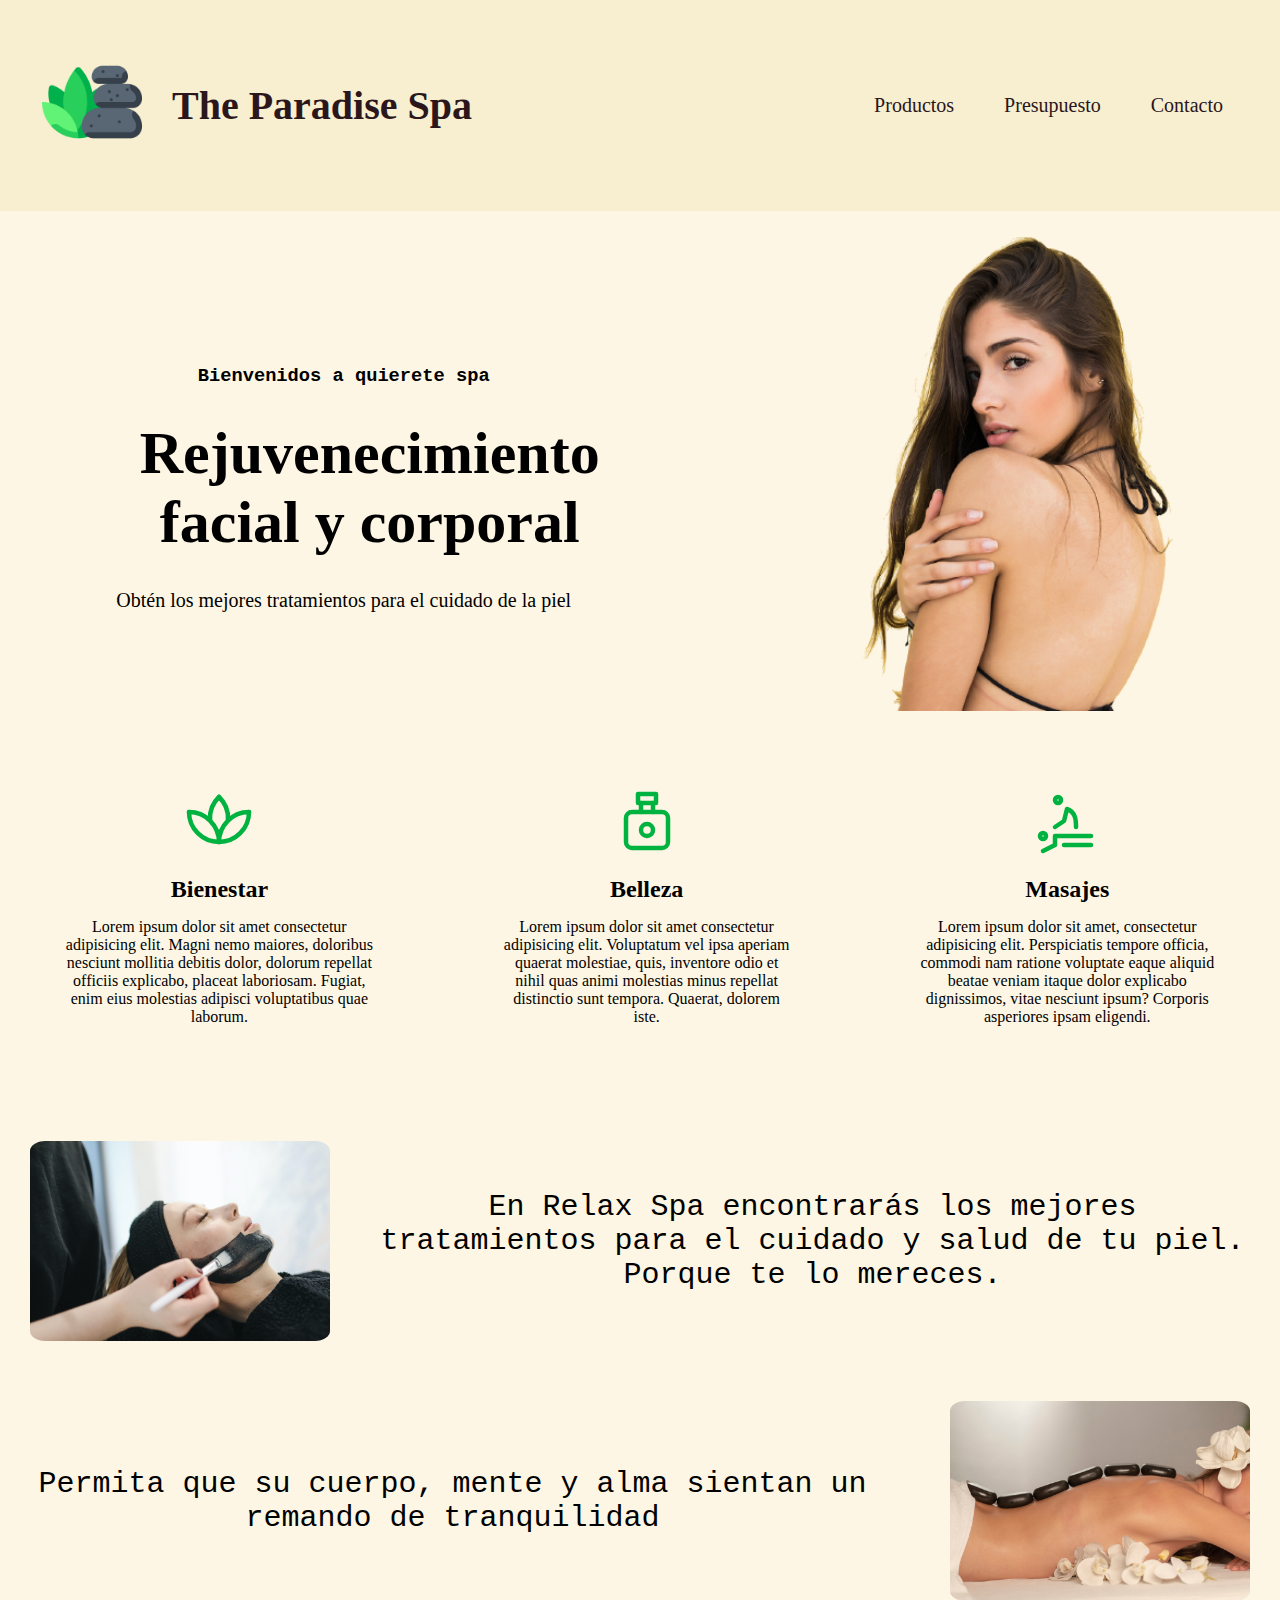
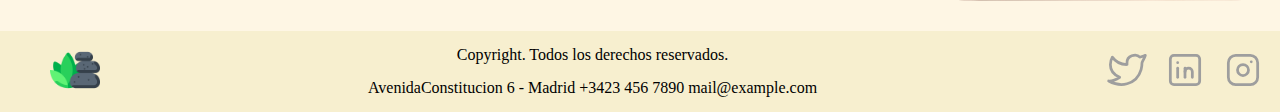
<file: index.html>
<!DOCTYPE html>
<html lang="en">

<head>
    <meta charset="UTF-8">
    <meta http-equiv="X-UA-Compatible" content="IE=edge">
    <meta name="viewport" content="width=device-width, initial-scale=1.0">

    <title>The Paradise Spa</title>

    <link rel="stylesheet" href="styles/main.css">
</head>

<body>

    <header class="header">
        <div class="logo">
            <a href="./index.html"><img class="logo-header" src="./images/spa.png" alt="logo-header">
                <p class="logo-name">The Paradise Spa</p>
            </a>

        </div>
        <nav>
            <ul class="nav">
                <li> <a href="pages/productos.html">Productos</a></li>
                <li><a href="pages/presupuesto.html">Presupuesto</a></li>
                <li><a href="pages/contacto.html">Contacto</a></li>
            </ul>
        </nav>
    </header>

    <main class="principal-container">
        <section class="top-container">
            <div>
                <h3>Bienvenidos a quierete spa</h3>
                <h1>Rejuvenecimiento facial y corporal</h1>
                <p>Obtén los mejores tratamientos para el cuidado de la piel</p>
            </div>
            <div>
                <img class="imagen-cabecera" src="./images/imagen-cabecera.png" alt="imagen-cabecera">
            </div>
        </section>
        <div class="medium-container">



            <section class="services-sections">
                <div>
                    <svg xmlns="http://www.w3.org/2000/svg" class="icon icon-tabler icon-tabler-plant-2" width="72"
                        height="72" viewBox="0 0 24 24" stroke-width="1.5" stroke="#00b341" fill="none"
                        stroke-linecap="round" stroke-linejoin="round">
                        <path stroke="none" d="M0 0h24v24H0z" fill="none" />
                        <path d="M2 9a10 10 0 1 0 20 0" />
                        <path d="M12 19a10 10 0 0 1 10 -10" />
                        <path d="M2 9a10 10 0 0 1 10 10" />
                        <path d="M12 4a9.7 9.7 0 0 1 2.99 7.5" />
                        <path d="M9.01 11.5a9.7 9.7 0 0 1 2.99 -7.5" />
                    </svg>
                </div>
                <h2>Bienestar</h2>
                <p>Lorem ipsum dolor sit amet consectetur adipisicing elit. Magni nemo maiores, doloribus nesciunt
                    mollitia debitis dolor, dolorum repellat officiis explicabo, placeat laboriosam. Fugiat, enim eius
                    molestias adipisci voluptatibus quae laborum.</p>
            </section>

            <section class="services-sections">
                <div>
                    <svg xmlns="http://www.w3.org/2000/svg" class="icon icon-tabler icon-tabler-perfume" width="72"
                        height="72" viewBox="0 0 24 24" stroke-width="1.5" stroke="#00b341" fill="none"
                        stroke-linecap="round" stroke-linejoin="round">
                        <path stroke="none" d="M0 0h24v24H0z" fill="none" />
                        <path d="M10 6v3" />
                        <path d="M14 6v3" />
                        <path d="M5 9m0 2a2 2 0 0 1 2 -2h10a2 2 0 0 1 2 2v8a2 2 0 0 1 -2 2h-10a2 2 0 0 1 -2 -2z" />
                        <path d="M12 15m-2 0a2 2 0 1 0 4 0a2 2 0 1 0 -4 0" />
                        <path d="M9 3h6v3h-6z" />
                    </svg>


                </div>
                <h2>Belleza</h2>
                <p>Lorem ipsum dolor sit amet consectetur adipisicing elit. Voluptatum vel ipsa aperiam quaerat
                    molestiae, quis, inventore odio et nihil quas animi molestias minus repellat distinctio sunt
                    tempora. Quaerat, dolorem iste.</p>
            </section>
            <section class="services-sections ">
                <div>
                    <svg xmlns="http://www.w3.org/2000/svg" class="icon icon-tabler icon-tabler-massage" width="72"
                        height="72" viewBox="0 0 24 24" stroke-width="1.5" stroke="#00b341" fill="none"
                        stroke-linecap="round" stroke-linejoin="round">
                        <path stroke="none" d="M0 0h24v24H0z" fill="none" />
                        <path d="M4 17m-1 0a1 1 0 1 0 2 0a1 1 0 1 0 -2 0" />
                        <path d="M9 5m-1 0a1 1 0 1 0 2 0a1 1 0 1 0 -2 0" />
                        <path d="M4 22l4 -2v-3h12" />
                        <path d="M11 20h9" />
                        <path d="M8 14l3 -2l1 -4c3 1 3 4 3 6" />
                    </svg>
                </div>
                <h2>Masajes</h2>
                <p>Lorem ipsum dolor sit amet, consectetur adipisicing elit. Perspiciatis tempore officia, commodi
                    nam ratione voluptate eaque aliquid beatae veniam itaque dolor explicabo dignissimos, vitae
                    nesciunt ipsum? Corporis asperiores ipsam eligendi.</p>
            </section>
        </div>
        <aside>
            <div class="bottom-section">
                <img class="bottom-section_section" src="./images/tratamiento.jpg" alt="">
                <p>En Relax Spa encontrarás los mejores tratamientos para el cuidado y salud de tu piel. Porque te lo
                    mereces.</p>

            </div>
            <div class="bottom-section2">
                <img class="bottom-section_section" src="./images/massage-g1adf7adac_1920.jpg" alt="">
                <p>Permita que su cuerpo, mente y alma sientan un remando de tranquilidad</p>
            </div>

        </aside>




    </main>
    <footer class="footer">

        <a href="index.html"><img class=" footer-logo" src="./images/spa.png" alt="logo-header">
        </a>
        <div class="footer-text">
            <p>Copyright. Todos los derechos reservados.</p>
            <p>AvenidaConstitucion 6 - Madrid
                +3423 456 7890
                mail@example.com</p>
        </div>

        <div class="footer-redes">
            <a href="https://twitter.com/Larango07" target="_blank"><svg xmlns="http://www.w3.org/2000/svg"
                    class="icon icon-tabler icon-tabler-brand-twitter" width="44" height="44" viewBox="0 0 24 24"
                    stroke-width="1.5" stroke="#9e9e9e" fill="none" stroke-linecap="round" stroke-linejoin="round">
                    <path stroke="none" d="M0 0h24v24H0z" fill="none" />
                    <path
                        d="M22 4.01c-1 .49 -1.98 .689 -3 .99c-1.121 -1.265 -2.783 -1.335 -4.38 -.737s-2.643 2.06 -2.62 3.737v1c-3.245 .083 -6.135 -1.395 -8 -4c0 0 -4.182 7.433 4 11c-1.872 1.247 -3.739 2.088 -6 2c3.308 1.803 6.913 2.423 10.034 1.517c3.58 -1.04 6.522 -3.723 7.651 -7.742a13.84 13.84 0 0 0 .497 -3.753c0 -.249 1.51 -2.772 1.818 -4.013z" />
                </svg></a>
            <a href="https://www.linkedin.com/in/tatianaarango/" target="_blank"><svg xmlns="http://www.w3.org/2000/svg"
                    class="icon icon-tabler icon-tabler-brand-linkedin" width="44" height="44" viewBox="0 0 24 24"
                    stroke-width="1.5" stroke="#9e9e9e" fill="none" stroke-linecap="round" stroke-linejoin="round">
                    <path stroke="none" d="M0 0h24v24H0z" fill="none" />
                    <path d="M4 4m0 2a2 2 0 0 1 2 -2h12a2 2 0 0 1 2 2v12a2 2 0 0 1 -2 2h-12a2 2 0 0 1 -2 -2z" />
                    <path d="M8 11l0 5" />
                    <path d="M8 8l0 .01" />
                    <path d="M12 16l0 -5" />
                    <path d="M16 16v-3a2 2 0 0 0 -4 0" />
                </svg></a>
            <a href="https://www.instagram.com/ltatianarangoc/" target="_blank"><svg xmlns="http://www.w3.org/2000/svg"
                    class="icon icon-tabler icon-tabler-brand-instagram" width="44" height="44" viewBox="0 0 24 24"
                    stroke-width="1.5" stroke="#9e9e9e" fill="none" stroke-linecap="round" stroke-linejoin="round">
                    <path stroke="none" d="M0 0h24v24H0z" fill="none" />
                    <path d="M4 4m0 4a4 4 0 0 1 4 -4h8a4 4 0 0 1 4 4v8a4 4 0 0 1 -4 4h-8a4 4 0 0 1 -4 -4z" />
                    <path d="M12 12m-3 0a3 3 0 1 0 6 0a3 3 0 1 0 -6 0" />
                    <path d="M16.5 7.5l0 .01" />
                </svg></a>
            <a href=""></a>
        </div>

    </footer>
</body>

</html>
</file>
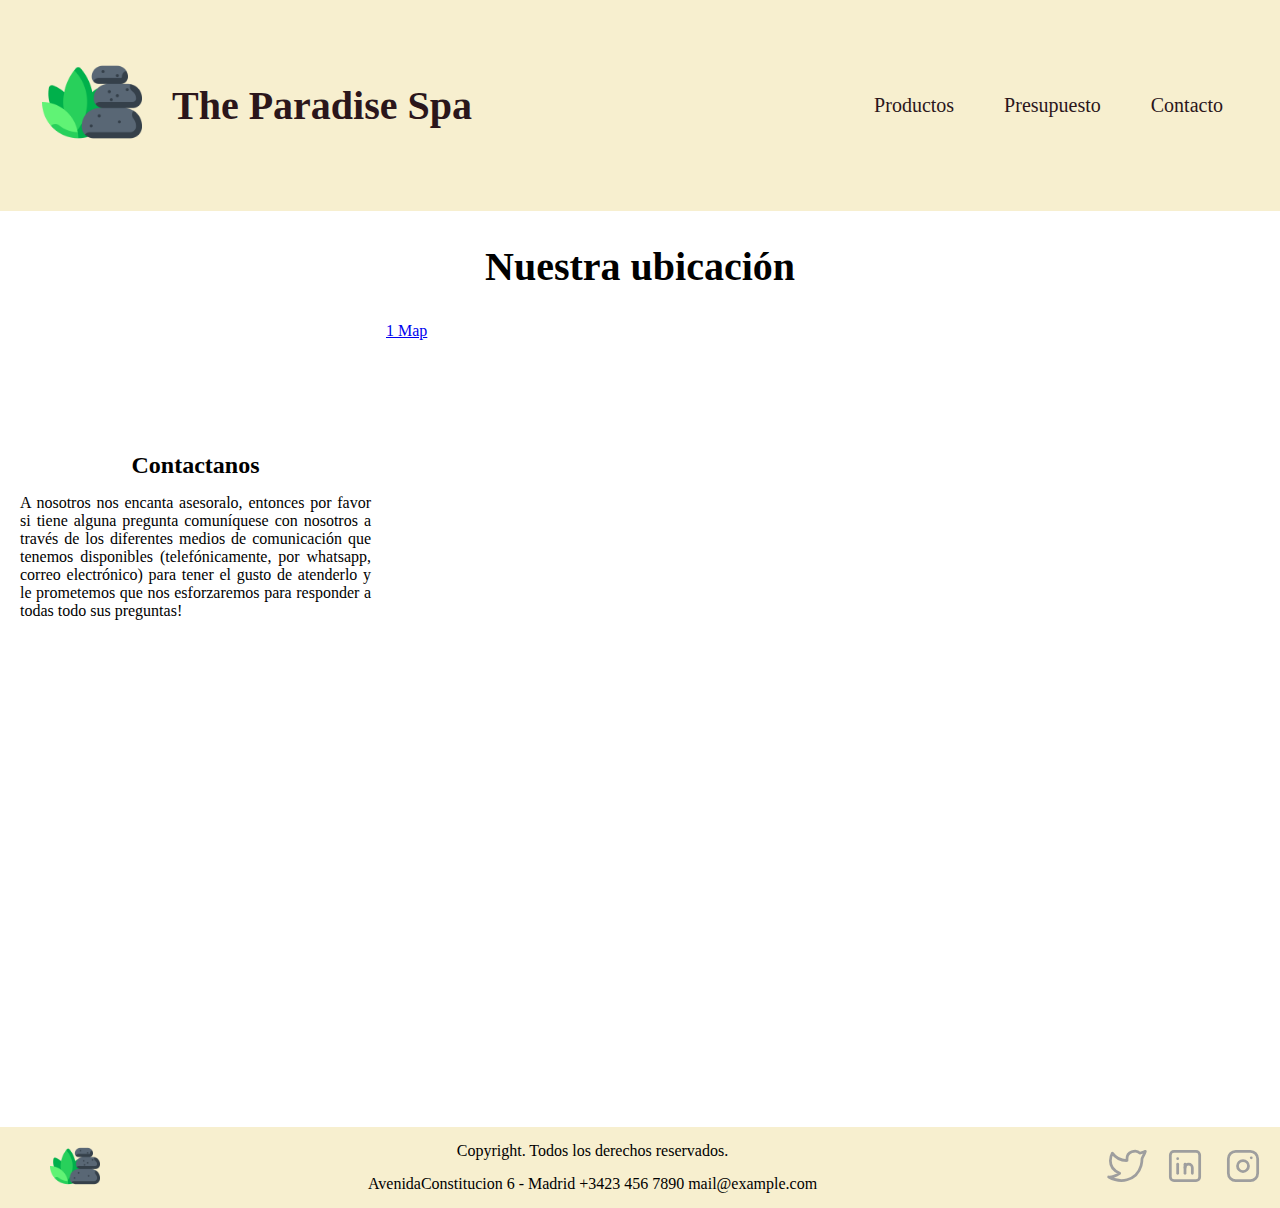
<file: pages/contacto.html>
<!DOCTYPE html>
<html lang="en">

<head>
    <meta charset="UTF-8">
    <meta http-equiv="X-UA-Compatible" content="IE=edge">
    <meta name="viewport" content="width=device-width, initial-scale=1.0">
    <title>The Paradise Spa</title>
    <link rel="stylesheet" href="../styles/main.css">
</head>

<body>
    <header class="header">
        <div class="logo">
            <a href="../index.html"><img class="logo-header" src="../images/spa.png" alt="logo-header">
                <p class="logo-name">The Paradise Spa</p>
            </a>

        </div>
        <nav>
            <ul class="nav">
                <li> <a href="../pages/productos.html">Productos</a></li>
                <li><a href="../pages/presupuesto.html">Presupuesto</a></li>
                <li><a href="../pages/contacto.html">Contacto</a></li>
            </ul>
        </nav>
    </header>
    <main>
        <h1 class="h1-title">Nuestra ubicación</h1>
        <div class="container-map">
            <div class="container-info">
                <h2>Contactanos</h2>
                <p>A nosotros nos encanta asesoralo, entonces por favor si tiene alguna pregunta comuníquese con
                    nosotros a
                    través de los
                    diferentes medios de comunicación que tenemos disponibles (telefónicamente, por whatsapp, correo
                    electrónico) para tener
                    el gusto de atenderlo y le prometemos que nos esforzaremos para responder a todas todo sus
                    preguntas! </p>
            </div>
            <div class="map" id="wrapper-9cd199b9cc5410cd3b1ad21cab2e54d3">
                <div id="map-9cd199b9cc5410cd3b1ad21cab2e54d3"></div>
                <script>(function () {
                        var setting = { "height": 557, "width": 803, "zoom": 17, "queryString": "Avenida Descubrimientos, Torrejón de Ardoz, España", "place_id": "EjRBdmVuaWRhIERlc2N1YnJpbWllbnRvcywgVG9ycmVqw7NuIGRlIEFyZG96LCBFc3Bhw7FhIi4qLAoUChIJ-YCZwEs2Qg0RWK6tJstJLtwSFAoSCbdmXpcbN0INEY6tEPU-UBdJ", "satellite": false, "centerCoord": [40.46513631354637, -3.4516709999999895], "cid": "0xdc2e49cb26adae58", "lang": "es", "cityUrl": "/spain/madrid", "cityAnchorText": "Mapa de Madrid, Comunidad de Madrid, España", "id": "map-9cd199b9cc5410cd3b1ad21cab2e54d3", "embed_id": "931158" };
                        var d = document;
                        var s = d.createElement('script');
                        s.src = 'https://1map.com/js/script-for-user.js?embed_id=931158';
                        s.async = true;
                        s.onload = function (e) {
                            window.OneMap.initMap(setting)
                        };
                        var to = d.getElementsByTagName('script')[0];
                        to.parentNode.insertBefore(s, to);
                    })();</script><a href="https://1map.com/es/map-embed">1 Map</a>
            </div>
        </div>



    </main>
    <footer class="footer">

        <a href="index.html"><img class=" footer-logo" src="../images/spa.png" alt="logo-header">
        </a>
        <div class="footer-text">
            <p>Copyright. Todos los derechos reservados.</p>
            <p>AvenidaConstitucion 6 - Madrid
                +3423 456 7890
                mail@example.com</p>
        </div>

        <div class="footer-redes">
            <a href="https://twitter.com/Larango07" target="_blank"><svg xmlns="http://www.w3.org/2000/svg"
                    class="icon icon-tabler icon-tabler-brand-twitter" width="44" height="44" viewBox="0 0 24 24"
                    stroke-width="1.5" stroke="#9e9e9e" fill="none" stroke-linecap="round" stroke-linejoin="round">
                    <path stroke="none" d="M0 0h24v24H0z" fill="none" />
                    <path
                        d="M22 4.01c-1 .49 -1.98 .689 -3 .99c-1.121 -1.265 -2.783 -1.335 -4.38 -.737s-2.643 2.06 -2.62 3.737v1c-3.245 .083 -6.135 -1.395 -8 -4c0 0 -4.182 7.433 4 11c-1.872 1.247 -3.739 2.088 -6 2c3.308 1.803 6.913 2.423 10.034 1.517c3.58 -1.04 6.522 -3.723 7.651 -7.742a13.84 13.84 0 0 0 .497 -3.753c0 -.249 1.51 -2.772 1.818 -4.013z" />
                </svg></a>
            <a href="https://www.linkedin.com/in/tatianaarango/" target="_blank"><svg xmlns="http://www.w3.org/2000/svg"
                    class="icon icon-tabler icon-tabler-brand-linkedin" width="44" height="44" viewBox="0 0 24 24"
                    stroke-width="1.5" stroke="#9e9e9e" fill="none" stroke-linecap="round" stroke-linejoin="round">
                    <path stroke="none" d="M0 0h24v24H0z" fill="none" />
                    <path d="M4 4m0 2a2 2 0 0 1 2 -2h12a2 2 0 0 1 2 2v12a2 2 0 0 1 -2 2h-12a2 2 0 0 1 -2 -2z" />
                    <path d="M8 11l0 5" />
                    <path d="M8 8l0 .01" />
                    <path d="M12 16l0 -5" />
                    <path d="M16 16v-3a2 2 0 0 0 -4 0" />
                </svg></a>
            <a href="https://www.instagram.com/ltatianarangoc/" target="_blank"><svg xmlns="http://www.w3.org/2000/svg"
                    class="icon icon-tabler icon-tabler-brand-instagram" width="44" height="44" viewBox="0 0 24 24"
                    stroke-width="1.5" stroke="#9e9e9e" fill="none" stroke-linecap="round" stroke-linejoin="round">
                    <path stroke="none" d="M0 0h24v24H0z" fill="none" />
                    <path d="M4 4m0 4a4 4 0 0 1 4 -4h8a4 4 0 0 1 4 4v8a4 4 0 0 1 -4 4h-8a4 4 0 0 1 -4 -4z" />
                    <path d="M12 12m-3 0a3 3 0 1 0 6 0a3 3 0 1 0 -6 0" />
                    <path d="M16.5 7.5l0 .01" />
                </svg></a>
            <a href=""></a>
        </div>

    </footer>
</body>

</html>
</file>
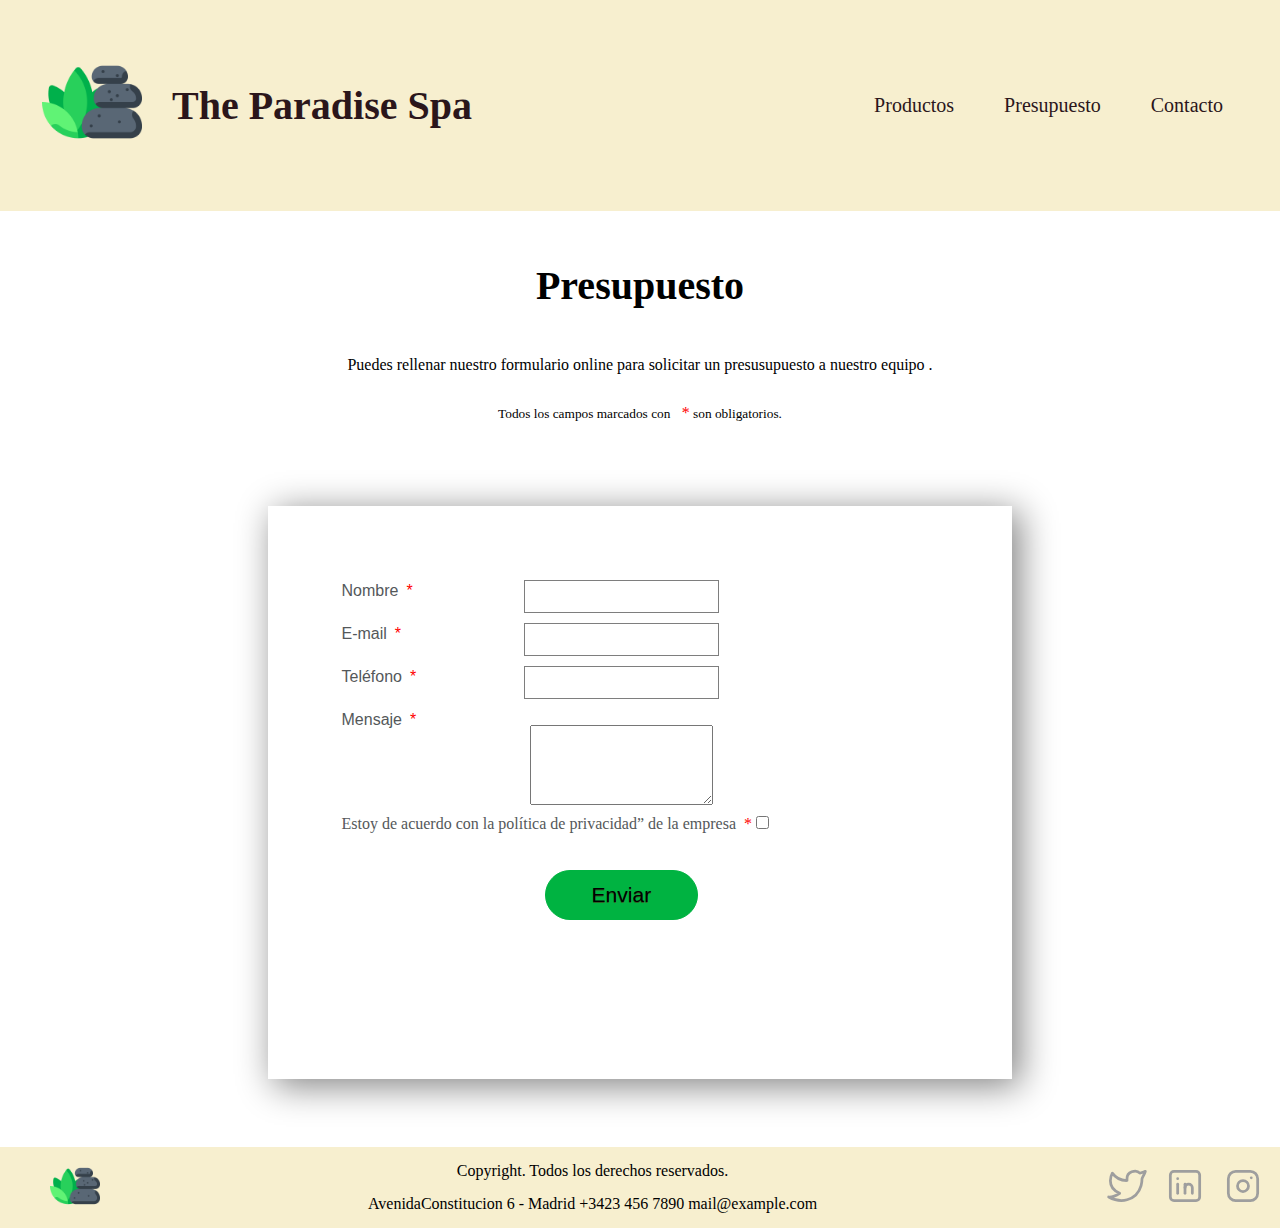
<file: pages/presupuesto.html>
<!DOCTYPE html>
<html lang="en">

<head>
    <meta charset="UTF-8">
    <meta http-equiv="X-UA-Compatible" content="IE=edge">
    <meta name="viewport" content="width=device-width, initial-scale=1.0">
    <title>The Paradise Spa</title>
    <link rel="stylesheet" href="../styles/main.css">
</head>

<body>
    <header class="header">
        <div class="logo">
            <a href="../index.html"><img class="logo-header" src="../images/spa.png" alt="logo-header">
                <p class="logo-name">The Paradise Spa</p>
            </a>

        </div>
        <nav>
            <ul class="nav">
                <li> <a href="../pages/productos.html">Productos</a></li>
                <li><a href="../pages/presupuesto.html">Presupuesto</a></li>
                <li><a href=" ../pages/contacto.html">Contacto</a></li>
            </ul>
        </nav>
    </header>


    <main>
        <div class="content-contact">
            <h1 class="h1-title">Presupuesto</h1>
            <p>Puedes rellenar nuestro formulario online para
                solicitar un presusupuesto a nuestro equipo .
            </p>
            <p><small class="req">Todos los campos marcados con <span class="ast">*</span> son obligatorios.</small></p>

            <form class="formulario">


                <div class="box-shadow">

                    <div class="formulario">
                        <div class="form name">
                            <label class="formulario-label" for="name">Nombre<span class="ast">*</span></label>
                            <input class="formulario-input" type="text" id="name" name="user_name" required>
                        </div>
                        <div class="form email">
                            <label class="formulario-label" for="mail">E-mail<span class="ast">*</span></label>
                            <input class="formulario-input" type="email" id="mail" name="user_mail" required>
                        </div>
                        <div class="form telefono">
                            <label class="formulario-label" for="number">Teléfono<span class="ast">*</span></label>
                            <input class="formulario-input" type="tel" id="number" name="user_number" required
                                pattern="[0-9]{3}-[0-9]{3}-[0-9]{4}">
                        </div>
                        <div class="form mensaje">
                            <label class="formulario-label  " for="msg">Mensaje<span class="ast">*</span></label>
                            <textarea class="texarea" id="msg" name="user_message"></textarea>
                        </div>
                        <div class="checkbox check">
                            <label class="formulario-label" for="privacy">Estoy de acuerdo con la política
                                de privacidad” de la empresa<span class="ast">*</span></label>
                            <input type="checkbox" id="privacy" name="privacy" value="privacy" required>

                        </div>
                        <div class="formulario-item"> <input class="btn" type="submit" value="Enviar"></li>
                        </div>
                        <p class="text"></p>
                        <p class="msgAlert"></p>
                        <p></p>
                    </div>
                </div>
            </form>

    </main>
    <footer class="footer">

        <a href="index.html"><img class=" footer-logo" src="../images/spa.png" alt="logo-header">
        </a>
        <div class="footer-text">
            <p>Copyright. Todos los derechos reservados.</p>
            <p>AvenidaConstitucion 6 - Madrid
                +3423 456 7890
                mail@example.com</p>
        </div>

        <div class="footer-redes">
            <a href="https://twitter.com/Larango07" target="_blank"><svg xmlns="http://www.w3.org/2000/svg"
                    class="icon icon-tabler icon-tabler-brand-twitter" width="44" height="44" viewBox="0 0 24 24"
                    stroke-width="1.5" stroke="#9e9e9e" fill="none" stroke-linecap="round" stroke-linejoin="round">
                    <path stroke="none" d="M0 0h24v24H0z" fill="none" />
                    <path
                        d="M22 4.01c-1 .49 -1.98 .689 -3 .99c-1.121 -1.265 -2.783 -1.335 -4.38 -.737s-2.643 2.06 -2.62 3.737v1c-3.245 .083 -6.135 -1.395 -8 -4c0 0 -4.182 7.433 4 11c-1.872 1.247 -3.739 2.088 -6 2c3.308 1.803 6.913 2.423 10.034 1.517c3.58 -1.04 6.522 -3.723 7.651 -7.742a13.84 13.84 0 0 0 .497 -3.753c0 -.249 1.51 -2.772 1.818 -4.013z" />
                </svg></a>
            <a href="https://www.linkedin.com/in/tatianaarango/" target="_blank"><svg xmlns="http://www.w3.org/2000/svg"
                    class="icon icon-tabler icon-tabler-brand-linkedin" width="44" height="44" viewBox="0 0 24 24"
                    stroke-width="1.5" stroke="#9e9e9e" fill="none" stroke-linecap="round" stroke-linejoin="round">
                    <path stroke="none" d="M0 0h24v24H0z" fill="none" />
                    <path d="M4 4m0 2a2 2 0 0 1 2 -2h12a2 2 0 0 1 2 2v12a2 2 0 0 1 -2 2h-12a2 2 0 0 1 -2 -2z" />
                    <path d="M8 11l0 5" />
                    <path d="M8 8l0 .01" />
                    <path d="M12 16l0 -5" />
                    <path d="M16 16v-3a2 2 0 0 0 -4 0" />
                </svg></a>
            <a href="https://www.instagram.com/ltatianarangoc/" target="_blank"><svg xmlns="http://www.w3.org/2000/svg"
                    class="icon icon-tabler icon-tabler-brand-instagram" width="44" height="44" viewBox="0 0 24 24"
                    stroke-width="1.5" stroke="#9e9e9e" fill="none" stroke-linecap="round" stroke-linejoin="round">
                    <path stroke="none" d="M0 0h24v24H0z" fill="none" />
                    <path d="M4 4m0 4a4 4 0 0 1 4 -4h8a4 4 0 0 1 4 4v8a4 4 0 0 1 -4 4h-8a4 4 0 0 1 -4 -4z" />
                    <path d="M12 12m-3 0a3 3 0 1 0 6 0a3 3 0 1 0 -6 0" />
                    <path d="M16.5 7.5l0 .01" />
                </svg></a>
            <a href=""></a>
        </div>
        <script src="/scripts/script.js"></script>
    </footer>
    <script src="../scripts/script.js"></script>
</body>

</html>
</file>
<file: styles/main.css>
* {
    box-sizing: border-box;
    margin: 0;
    padding: 0;
}

/* -------------------------------------------------header-----------------------------------------------*/

.header {
    display: flex;
    flex-direction: column;
    align-items: center;
    justify-content: space-between;
    background-color: #F7EFCF;
    padding: 2rem;

}

.nav li {
    list-style: none;

}

.nav li:active {
    padding: 5px;
    text-decoration: underline;
}

.nav {
    display: flex;
    flex-direction: column;

}

.logo a {
    display: flex;
    text-decoration: none;
}

.logo-header {
    width: 50px;
    height: 50px;
    margin-left: 10px;
    margin-top: 50px;
}



.logo-name {
    text-transform: capitalize;
    font-weight: 900;
    margin: 50px 30px;
    font-size: 40px;
    color: #2B161B;
}

.header nav a {
    margin: 0 25px;
    text-decoration: none;
    font-size: 20px;
    color: #2B161B;
}

.header nav a:hover {
    color: #00b341;
}

@media(min-width:768px) {

    .nav {

        flex-direction: row;

    }

    .logo-header {
        width: 100px;
        height: 100px;
        margin-top: 20px;
    }

}

@media(min-width: 1000px) {
    .header {
        flex-direction: row;
    }
}

/* Principal content*/

.principal-container {
    display: flex;
    flex-direction: column;
    background-color: #fef6e4;


}

/*---------------------------------------------------top-container--------------------------------------*/

.imagen-cabecera {
    height: 200px;

}

.top-container {
    display: flex;
    flex-direction: column;
    align-items: center;

}


.top-container h3 {
    font-family: 'Courier New', Courier, monospace;
    margin-top: 50px;
    text-align: center;
}

.top-container h1 {
    margin-top: 50px;
    font-size: 30px;
    text-align: center;
    margin: 2rem 3rem;

}



.top-container p {
    font-size: 20px;
    text-align: center;
    margin: 0rem 3rem;
}

@media(min-width:768px) {
    .top-container h1 {

        font-size: 50px;


    }

    .top-container {

        flex-direction: row;
    }

    .top-container h1 {

        margin-left: 20px;
        font-size: 60px;
    }

    .imagen-cabecera {
        height: 300px;

    }

}

@media(min-width: 1000px) {
    .top-container h1 {

        margin-left: 100px;

    }

    .imagen-cabecera {
        height: 500px;

    }
}

/*----------------------------------------------------Services-----------------------------------------*/

.medium-container {

    display: grid;
    grid-template-rows: auto auto auto;


}



.services-sections {
    padding: 5px;
    text-align: center;
    margin: 20px 0;

}

.services-sections h2,
p {
    margin: 15px;
}

@media(min-width: 768px) {
    .medium-container {
        grid-template-columns: auto auto;

    }


    .services-sections {
        padding: 50px;

    }
}

@media(min-width: 1000px) {
    .medium-container {
        grid-template-columns: auto auto auto;

    }


}

/*----------------------------------------------bottom-section-----------------------------*/

.bottom-section {
    display: flex;
    flex-direction: column;
    align-items: center;
}

.bottom-section2 {
    display: flex;
    flex-direction: column;
    align-items: center;
}



.bottom-section2 p {
    font-size: 30px;
    text-align: center;
    font-family: 'Courier New', Courier, monospace;
    margin-right: 30px;
}


.bottom-section p {

    font-size: 30px;
    text-align: center;
    font-family: 'Courier New', Courier, monospace;
    margin-right: 30px;
}

.bottom-section_section {
    height: 200px;
    width: 350px;
    margin: 30px;
    border-radius: 5%;

}

@media(min-width:768px) {
    .bottom-section {
        flex-direction: row;

    }

    .bottom-section2 {

        flex-direction: row-reverse;

    }
}

/*-----------------------------------------------footer--------------------------*/
.footer {

    display: flex;
    flex-direction: column;
    align-items: center;
    justify-content: space-between;
    background-color: #F7EFCF;
}

.footer-logo {
    width: 50px;
    height: 50px;
    margin: 10px 10px;
}

.footer-text {
    text-align: center;
    margin-left: 5px;
    margin-right: 20px;
}



.footer-redes a {
    margin: 5px;
}

@media(min-width: 600px) {


    .footer-logo {

        margin: 10px 50px;
    }



}

@media(min-width: 1000px) {
    .footer {
        flex-direction: row;
    }

    .footer-redes {
        margin-left: 50px;
    }
}

/*-----------------------------------------productos-------------------------------------*/
.h1-title {
    text-align: center;
    margin: 2rem;
    font-size: 40px;
}

.h1-title:hover {
    color: #00b341;
}

.images,
.images1,
.images2 {
    width: 270px;
    height: 200px;
    margin: 2rem 5rem;
}

.products {

    display: grid;
    grid-template-columns: 270px;
    grid-template-rows: 270px 270px 270px;
    grid-gap: 1px;
    justify-items: center;
    justify-content: center;

}

.products h2 {
    text-align: center;
    margin-top: 2px;

}

@media(min-width: 768px) {

    .images,
    .images1,
    .images2 {
        width: 300px;
        height: 300px;
        margin: 2rem 2.5rem;
    }

    .products {
        grid-template-columns: 380px 380px;
        grid-template-rows: 370px 370px 370px;

    }

}

@media(min-width: 1000px) {
    .images {
        width: 330px;
        height: 300px;
        margin: 2rem 3rem;
    }



    .item1 {
        grid-column: 1 /2;
        grid-row: 1/2;
    }

    .images1 {
        width: 350px;
        height: 670px;
        margin: 2rem 2rem
    }

    .item2 {
        grid-row: 2 / 5;
        grid-column: 2 /4;
    }

    .images2 {
        width: 720px;
        height: 300px;
        margin: 2rem 3rem;
    }

    .item3 {
        grid-column: 2 /3;
        grid-row: 3/3;

    }

    .item4 {
        grid-column: 3 /4;
        grid-row: 3/4;
    }

    .item5 {
        grid-column: 1 /2;
        grid-row: 3/3;
    }
}

/*-------------------------------------------Presupuesto----------------------------------*/
.content-contact {
    padding: 1.2rem 0 0 0;
    display: flex;
    flex-direction: column;
    align-items: center;
}

.formulario {
    width: 95%;
    padding: 3.2rem;
    display: flex;
    flex-direction: column;
    align-items: center;

}

.form {
    display: flex;
    flex-direction: column;
    width: 300px;
    gap: 6px;
    font-family: "Open Sans", sans-serif;
    color: #54585a;
    width: 100%;
    padding: 5px;
}

.checkbox {
    color: #54585a;
    width: 100%;
    padding: 5px;

}

.ast {
    font-size: 1rem;
    margin-left: 0.5rem;
    color: red;
}

.formulario-label {
    margin-top: 2px;
    font-size: 1rem;

}

.formulario-input {
    padding: 0.5rem;
    border: solid 1px;
    opacity: 0.5;

}

.texarea {
    margin-top: 1rem;
    height: 5rem;

}

.box-shadow {

    box-shadow: 7px 6px 34px 1px rgba(0, 0, 0, 0.49);
    -webkit-box-shadow: 7px 6px 34px 1px rgba(0, 0, 0, 0.49);
    -moz-box-shadow: 7px 6px 34px 1px rgba(0, 0, 0, 0.49);
}

.btn {
    background-color: #00b341;
    border-radius: 28px;
    border: 1px solid #00b341;
    display: inline-block;
    cursor: pointer;
    color: black;
    font-family: Arial;
    font-size: 21px;
    padding: 12px 46px;
    text-decoration: none;
    text-shadow: 0px 1px 0px #2f6627;
    margin-top: 2rem;

}

.btn:hover {
    background-color: #5cbf2a;
    ;
    ;
}

.btn:active {
    position: relative;
    top: 1px;
}

@media(min-width: 1000px) {
    .formulario {
        padding: 4.3rem;
    }

    .form {
        display: grid;
        grid-template-columns: 1fr 1fr 1fr;
        grid-template-rows: auto;
        grid-template-areas: "name name name" "mail mail telefono" "mensaje mensaje " "check";
    }

    .name {
        grid-area: name;
    }

    .mail {
        grid-area: mail;
    }

    .telefono {
        grid-area: telefono;
    }

    .mensaje {
        grid-area: mensaje;
    }

    .check {
        grid-area: check;
    }



}

/*---------------------------------------Contacto---------------------------------*/


.mapa {
    width: 100%;
    height: 100%;
}

.container-map {
    display: flex;
    flex-direction: column;
    margin: 5px;
}

.container-info p {
    text-align: justify;
}


.container-info {
    width: 100%;
}

.container-info h2 {
    text-align: center;
}

@media(min-width: 1000px) {
    .container-map {
        flex-direction: row;
    }

    .container-info {
        width: 30%;
        margin-top: 60px;
    }

    .container-info h2 {
        text-align: center;
        margin-top: 70px;
    }

    .map {
        height: 800px;
    }
}
</file>
